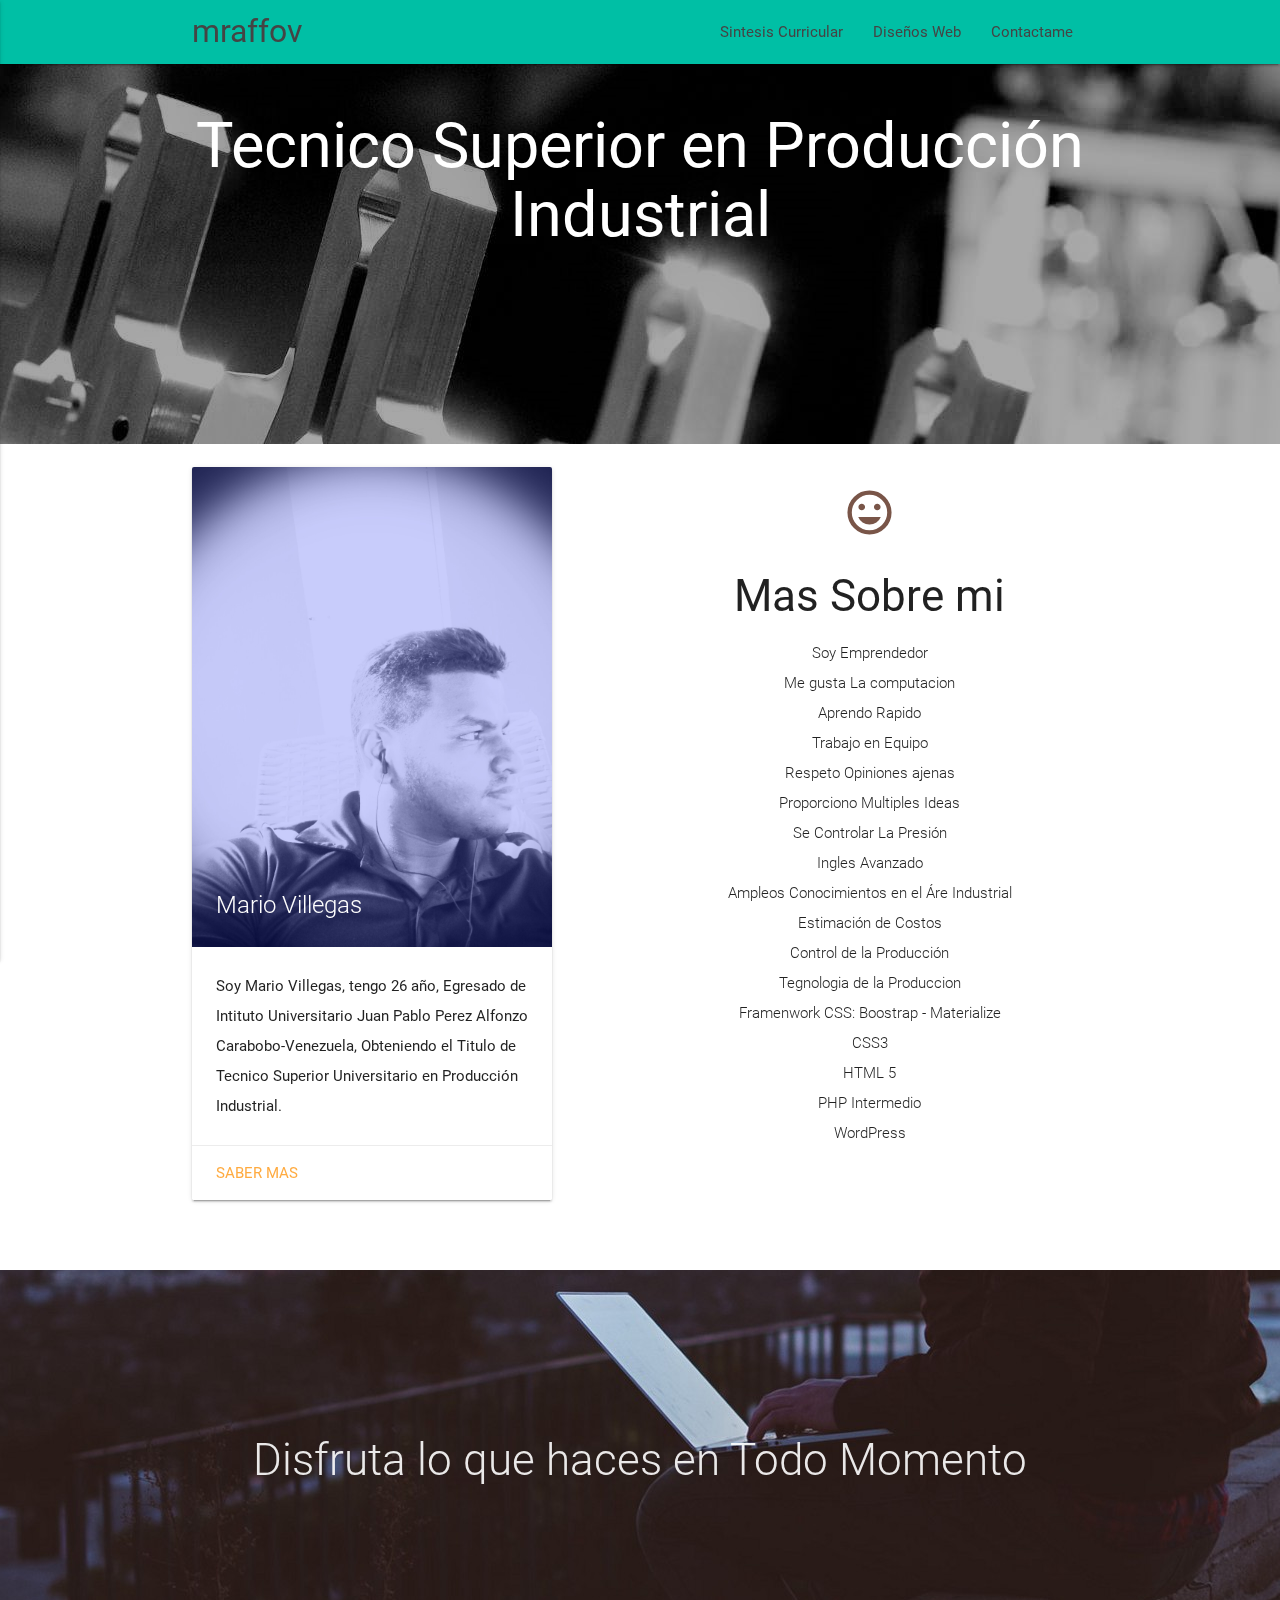
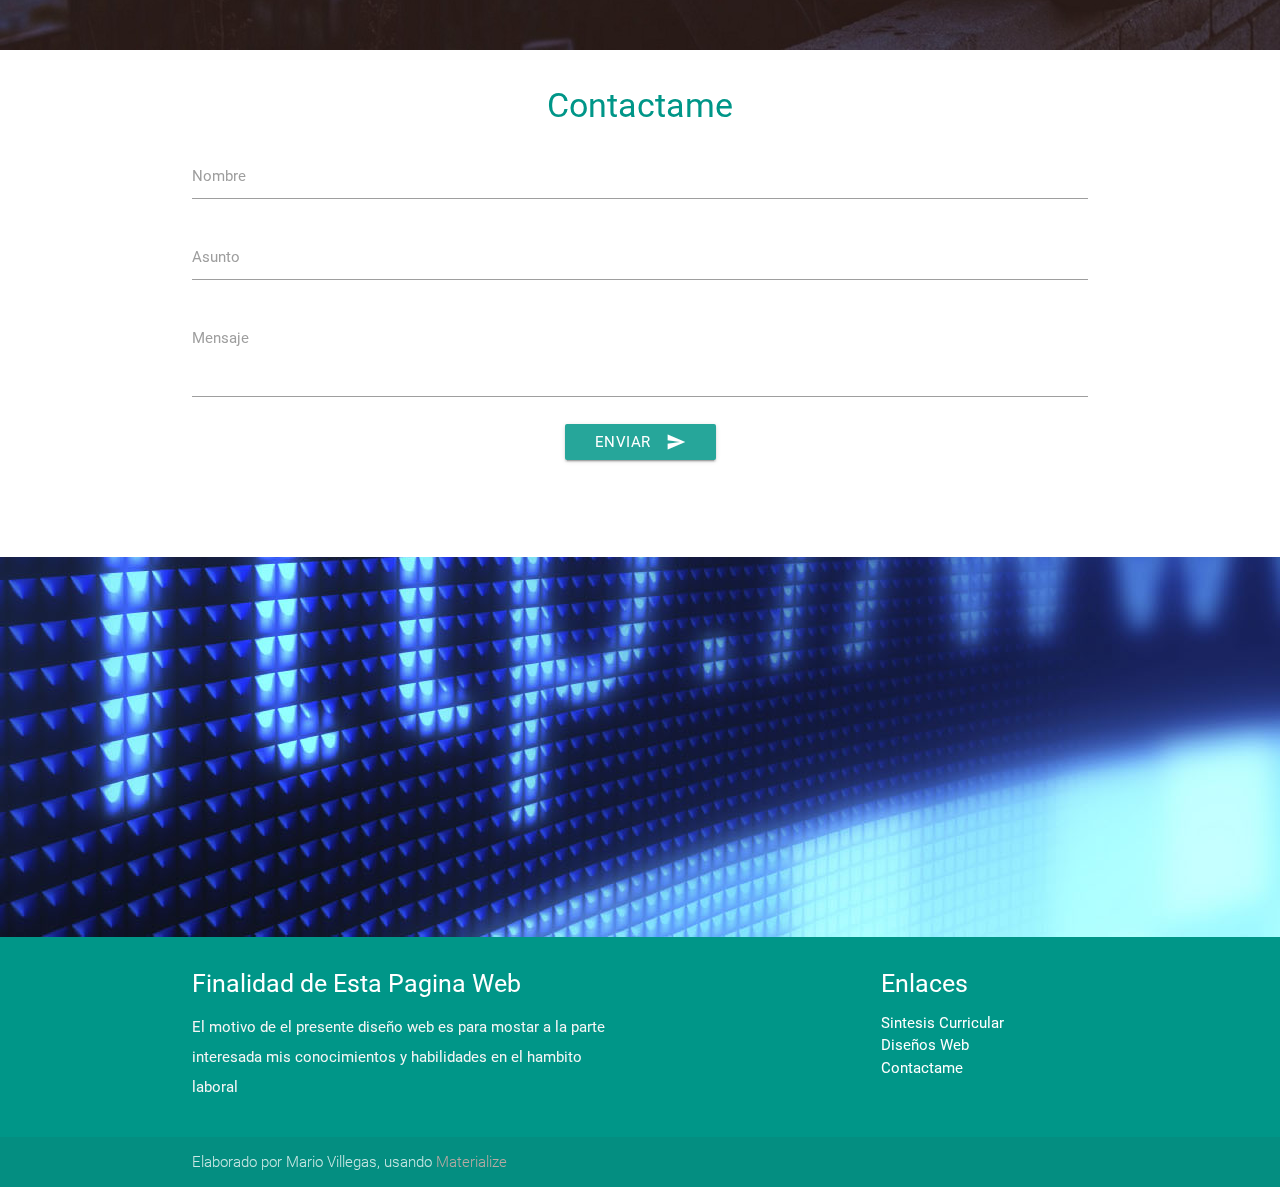
<file: index.html>
<!DOCTYPE html>
<html lang="en">
<head>
  <meta http-equiv="Content-Type" content="text/html; charset=UTF-8"/>
  <meta name="viewport" content="width=device-width, initial-scale=1"/>
  <title>Mario Villegas</title>

  <!-- CSS  -->
  <link href="https://fonts.googleapis.com/icon?family=Material+Icons" rel="stylesheet">
  <link href="css/materialize.css" type="text/css" rel="stylesheet" media="screen,projection"/>
  <link href="css/style.css" type="text/css" rel="stylesheet" media="screen,projection"/>
</head>
<body>
  <nav class="teal accent-4" role="navigation">
    <div class="nav-wrapper container">
      <a id="logo-container" href="index.html" class="brand-logo">mraffov</a>
      <ul class="right hide-on-med-and-down">
        <li><a href="curriculun.html"> Sintesis Curricular</a></li>
        <li><a href="diseñosweb.html">Diseños Web</a></li>
        <li><a href="contactame.html">Contactame</a></li>
      </ul>

      <ul id="nav-mobile" class="side-nav">
        <li><a href="curriculun.html"> Sintesis Curricular</a></li>
        <li><a href="diseñosweb.html">Diseños Web</a></li>
        <li><a href="contactame.html">Contactame</a></li>
      </ul>
      <a href="#" data-activates="nav-mobile" class="button-collapse"><i class="material-icons">menu</i></a>
    </div>
  </nav>

  <div id="index-banner" class="parallax-container">
    <div class="section no-pad-bot">
      <div class="container">
        <br><br>
        <h1 class="header center white-text text-white">Tecnico Superior en Producción Industrial</h1>
      </div>
    </div>
    <div class="parallax"><img src="image1.jpg" alt="Unsplashed background img 1"></div>
  </div>


  <div class="container">
    <div class="section">

      <!--   Icon Section   -->
      <div class="row">
        <div class="col s12 m6">
          <div class="row">
        <div class="col s12 m10">
          <div class="card">
            <div class="card-image">
              <img src="mario.jpg">
              <span class="card-title">Mario Villegas</span>
            </div>
            <div class="card-content">
              <p>Soy Mario Villegas, tengo 26 año, Egresado de Intituto Universitario Juan Pablo Perez Alfonzo Carabobo-Venezuela, Obteniendo el Titulo de
              Tecnico Superior Universitario en Producción Industrial.</p>
            </div>
            <div class="card-action">
              <a href="#">Saber Mas</a>
            </div>
          </div>
        </div>
      </div>
        </div>

        <div class="col s12 m6">
          <div class="icon-block">
            <h2 class="center brown-text"><i class="material-icons">mood</i></h2>
            <h3 class="center">Mas Sobre mi</h3>

            <p class="light center-align">Soy Emprendedor <br> Me gusta La computacion <br> Aprendo Rapido <br> Trabajo en Equipo <br>
            Respeto Opiniones ajenas <br> Proporciono Multiples Ideas <br> Se Controlar La Presión <br> Ingles Avanzado <br> Ampleos Conocimientos en el Áre Industrial <br> Estimación de Costos <br> Control de la Producción <br> Tegnologia de la Produccion <br> Framenwork CSS: Boostrap - Materialize <br> CSS3 <br> HTML 5 <br> PHP Intermedio <br> WordPress</p>
          </div>
        </div>


      </div>

    </div>
  </div>


  <div class="parallax-container valign-wrapper">
    <div class="section no-pad-bot">
      <div class="container">
        <div class="row center">
          <h3 class="header col s12 light ">Disfruta lo que haces en Todo Momento</h3>
        </div>
      </div>
    </div>
    <div class="parallax"><img src="disfruta.jpeg" alt="Unsplashed background img 2"></div>
  </div>

  <div class="container">
    <div class="section">

  <div class="row">
    <div class="col s12 center">
      <h3><i class="mdi-content-send brown-text"></i></h3>
      <h4 class="teal-text text-teal accent-4">Contactame</h4>

        <div class="row"> <!--   EMAIL   -->
          <form class="col s12" action="enviar.php" method="post">
            <div class="row">
              <div class="input-field col s12">
                <input id="icon_prefix" type="text" class="validate" name="nombre" required>
                <label for="icon_prefix">Nombre</label>
              </div><br>
              <div class="input-field col s12">
                <input id="icon_telephone" type="tel" class="validate" name="telefono" required>
                <label for="icon_telephone">Asunto</label>
              </div><br>
              <div class="input-field col s12">
                <textarea id="textarea1" class="materialize-textarea" name="mensaje" required></textarea>
                <label for="textarea1">Mensaje</label>
              </div><br>
              <button class="btn waves-effect waves-light"  type="submit" name="action" value="ENVIAR" >Enviar
                <i class="material-icons right">send</i>
              </button>
            </div>
          </form>
        </div>
        <br>


      </div>
    </div>

    </div>
  </div>


  <div class="parallax-container valign-wrapper">
    <div class="section no-pad-bot">
      <div class="container">
        <div class="row center">
          <h5 class="header col s12 light"></h5>
        </div>
      </div>
    </div>
    <div class="parallax"><img src="image2.jpg" alt="Unsplashed background img 3"></div>
  </div>

  <footer class="page-footer teal">
        <div class="container">
            <div class="row">
              <div class="col l6 s12">
                  <h5 class="white-text">Finalidad de Esta Pagina Web</h5>
                  <p class="grey-text text-lighten-4">El motivo de el presente diseño web es para mostar a la parte interesada mis conocimientos y habilidades en el hambito laboral</p>
              </div>
              <div class="col l3 s12">

              </div>
              <div class="col l3 s12">
                  <h5 class="white-text">Enlaces</h5>
                  <ul>
                    <li><a class="white-text" href="curriculun.html">Sintesis Curricular</a></li>
                    <li><a class="white-text" href="diseñosweb.html">Diseños Web</a></li>
                    <li><a class="white-text" href="contactame.html">Contactame</a></li>

                  </ul>
              </div>
            </div>
        </div>
          <div class="footer-copyright">
              <div class="container">
              Elaborado por Mario Villegas, usando<a class="brown-text text-lighten-3" href="http://materializecss.com"> Materialize</a>
              </div>
          </div>
      </footer>


  <!--  Scripts-->
  <script src="https://code.jquery.com/jquery-2.1.1.min.js"></script>
  <script src="js/materialize.js"></script>
  <script src="js/init.js"></script>
  <script type="text/javascript">
    alert("Disculpen al publico en general, por ahora al sitio le faltan mejoras en las que estoy trabajando ");
  </script>

  </body>
</html>
</file>
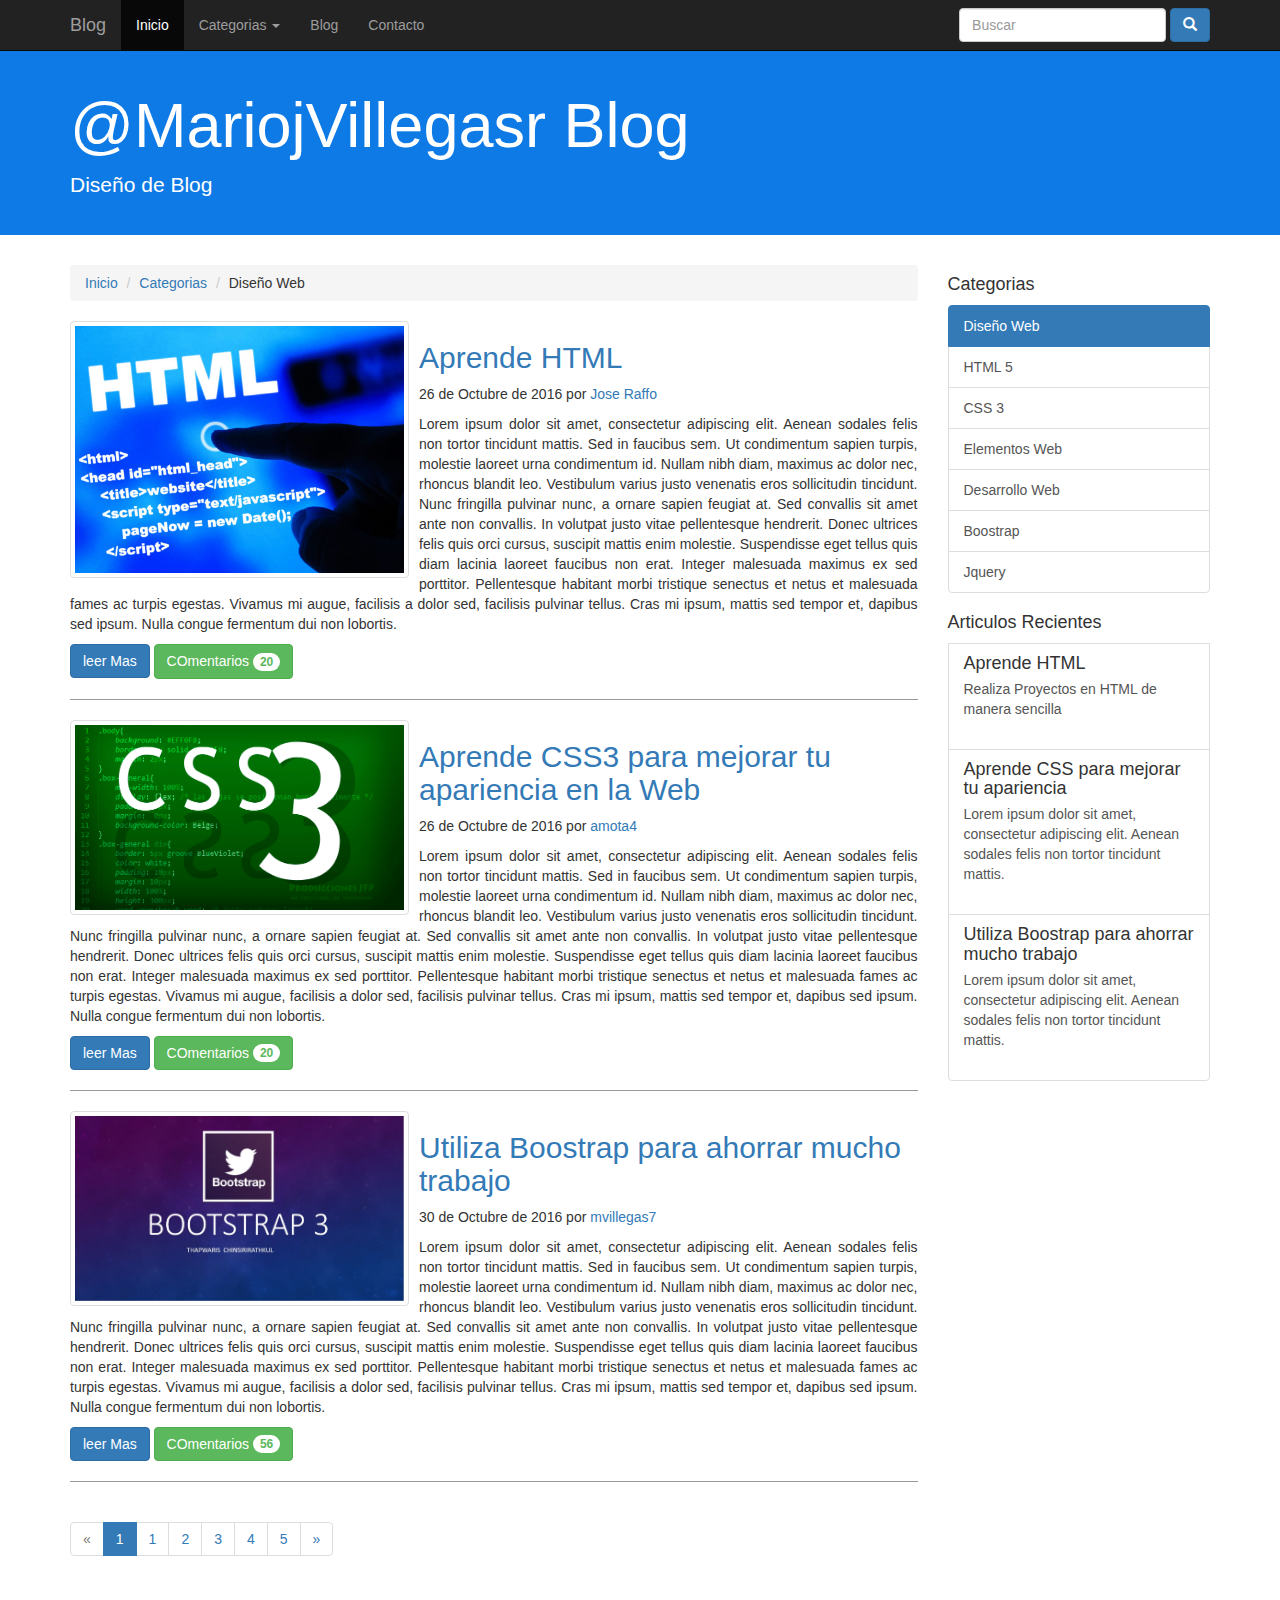
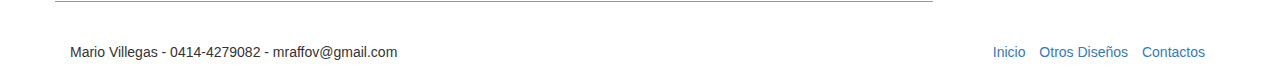
<file: blog/index.html>
<!DOCTYPE html>

<html lang="es">
<head>
	<meta name="viewport" content="width=device-width, initial-scale=1">
	<title>Blog</title>
	<link rel="stylesheet" href="css/bootstrap.min.css">
	<link rel="stylesheet" href="css/estilos.css">
</head>	
   <body> 
       <header>
       		<nav class="navbar navbar-inverse navbar-static-top" role="navigation">
       			<div class="container">
       				<div class="navbar-header">
       					<button type="button" class="navbar-toggle collapsed" data-toggle="collapse" data-target="#navegacion-blog">
       						<span class="sr-only">Desplegar / Ocultar Menu</span>
       						<span class="icon-bar"></span>
       						<span class="icon-bar"></span>
       						<span class="icon-bar"></span>
       					</button>
       					<a href="#"<span class="navbar-brand">Blog</span></a>
       				</div>
       				<!-- Inicia Menu -->
       				<div class="collapse navbar-collapse" id="navegacion-blog">
       					<ul class="nav navbar-nav">
       						<li class="active"><a href="#">Inicio</a></li>
       						<li class="dropdown">
      							<a href="#" class="dropdown-toggle" data-toggle="dropdown" role="button">Categorias <span class="caret"></span>
      							</a> 	
      							<ul class="dropdown-menu" role="menu">
      								<li><a href="#">Categoria # 1</a></li>
      								<li><a href="#">Categoria # 2</a></li>
      								<li><a href="#">Categoria # 3</a></li>
      								<li><a href="#">Categoria # 4</a></li>
      							</ul>     								
       						</li>
       						<li><a href="#">Blog</a></li>
       						<li><a href="#">Contacto</a></li>
       					</ul>
       					<form action="" class="navbar-form navbar-right" role="search">
       						<div class="form-group">
       							<input type="text" class="form-control" placeholder="Buscar">
       						</div>
       						<button type="submit" class="btn btn-primary">
       							<span class="glyphicon glyphicon-search"></span>
       						</button>
       					</form>
       				</div>
       			</div>
       		</nav>
       </header>
       <section class="jumbotron">
       		<div class="container">
       			<h1>@MariojVillegasr Blog</h1>
       			<p>Diseño de Blog</p>
       		</div>
       </section>

       <section class="main container">
       		<div class="row">
       			<section class="post col-md-9">
       				<div class="miga-de-pan">
       					<ol class="breadcrumb">
       						<li><a href="#">Inicio</a></li>
       						<li><a href="#">Categorias</a></li>
       						<li class="avtive">Diseño Web</li>
       					</ol>
       				</div>
       				<article class="post clearfix">	
       					<a href="#" class="thumb pull-left">
       						<img class="img-thumbnail" src="images/html1.jpg" alt="">
       					</a> 
       					<h2>
       						<a href="#" class="text-justify">Aprende HTML</a>
       					</h2>
       					<p><span class="post-fecha">26 de Octubre de 2016</span> por <span class="post-autor"> <a href="#">Jose Raffo</a></span></p> 
       					<p class="post-contenido text-justify">Lorem ipsum dolor sit amet, consectetur adipiscing elit. Aenean sodales felis non tortor tincidunt mattis. Sed in faucibus sem. Ut condimentum sapien turpis, molestie laoreet urna condimentum id. Nullam nibh diam, maximus ac dolor nec, rhoncus blandit leo. Vestibulum varius justo venenatis eros sollicitudin tincidunt. Nunc fringilla pulvinar nunc, a ornare sapien feugiat at. Sed convallis sit amet ante non convallis.
       					In volutpat justo vitae pellentesque hendrerit. Donec ultrices felis quis orci cursus, suscipit mattis enim molestie. Suspendisse eget tellus quis diam lacinia laoreet faucibus non erat. Integer malesuada maximus ex sed porttitor. Pellentesque habitant morbi tristique senectus et netus et malesuada fames ac turpis egestas. Vivamus mi augue, facilisis a dolor sed, facilisis pulvinar tellus. Cras mi ipsum, mattis sed tempor et, dapibus sed ipsum. Nulla congue fermentum dui non lobortis.</p> 

       					<div class="contenedor-botones">
       						<a href="#" class="btn btn-primary">leer Mas</a>
       						<a href="#" class="btn btn-success">COmentarios <span class="badge">20</span></a>
       					</div>    					
       				</article>
       				<article class="post clearfix">	
       					<a href="#" class="thumb pull-left">
       						<img class="img-thumbnail" src="images/ccs31.png" alt="">
       					</a> 
       					<h2>
       						<a href="#">Aprende CSS3 para mejorar tu apariencia en la Web</a>
       					</h2>
       					<p><span class="post-fecha">26 de Octubre de 2016</span> por <span class="post-autor"> <a href="#">amota4</a></span></p> 
       					<p class="post-contenido text-justify">Lorem ipsum dolor sit amet, consectetur adipiscing elit. Aenean sodales felis non tortor tincidunt mattis. Sed in faucibus sem. Ut condimentum sapien turpis, molestie laoreet urna condimentum id. Nullam nibh diam, maximus ac dolor nec, rhoncus blandit leo. Vestibulum varius justo venenatis eros sollicitudin tincidunt. Nunc fringilla pulvinar nunc, a ornare sapien feugiat at. Sed convallis sit amet ante non convallis.
       					In volutpat justo vitae pellentesque hendrerit. Donec ultrices felis quis orci cursus, suscipit mattis enim molestie. Suspendisse eget tellus quis diam lacinia laoreet faucibus non erat. Integer malesuada maximus ex sed porttitor. Pellentesque habitant morbi tristique senectus et netus et malesuada fames ac turpis egestas. Vivamus mi augue, facilisis a dolor sed, facilisis pulvinar tellus. Cras mi ipsum, mattis sed tempor et, dapibus sed ipsum. Nulla congue fermentum dui non lobortis.</p> 

       					<div class="contenedor-botones">
       						<a href="#" class="btn btn-primary">leer Mas</a>
       						<a href="#" class="btn btn-success">COmentarios <span class="badge">20</span></a>
       					</div>    					
       				</article>
       				<article class="post clearfix">	
       					<a href="#" class="thumb pull-left">
       						<img class="img-thumbnail" src="images/boostrap1.jpg" alt="">
       					</a> 
       					<h2>
       						<a href="#">Utiliza Boostrap para ahorrar mucho trabajo</a>
       					</h2>
       					<p><span class="post-fecha">30 de Octubre de 2016</span> por <span class="post-autor"> <a href="#">mvillegas7</a></span></p> 
       					<p class="post-contenido text-justify">Lorem ipsum dolor sit amet, consectetur adipiscing elit. Aenean sodales felis non tortor tincidunt mattis. Sed in faucibus sem. Ut condimentum sapien turpis, molestie laoreet urna condimentum id. Nullam nibh diam, maximus ac dolor nec, rhoncus blandit leo. Vestibulum varius justo venenatis eros sollicitudin tincidunt. Nunc fringilla pulvinar nunc, a ornare sapien feugiat at. Sed convallis sit amet ante non convallis.
       					In volutpat justo vitae pellentesque hendrerit. Donec ultrices felis quis orci cursus, suscipit mattis enim molestie. Suspendisse eget tellus quis diam lacinia laoreet faucibus non erat. Integer malesuada maximus ex sed porttitor. Pellentesque habitant morbi tristique senectus et netus et malesuada fames ac turpis egestas. Vivamus mi augue, facilisis a dolor sed, facilisis pulvinar tellus. Cras mi ipsum, mattis sed tempor et, dapibus sed ipsum. Nulla congue fermentum dui non lobortis.</p> 

       					<div class="contenedor-botones">
       						<a href="#" class="btn btn-primary">leer Mas</a>
       						<a href="#" class="btn btn-success">COmentarios <span class="badge">56</span></a>
       					</div>    					
       				</article>
       				<nav>
       					<div class="center-block">
       						<ul class="pagination">
       							<li class="disabled"><a href="#">&laquo;<span class="sr-only">Anterior</span></a></li>
       							<li class="active"><a href="#">1</a></li>
       							<li><a href="#">1</a></li>
       							<li><a href="#">2</a></li>
       							<li><a href="#">3</a></li>
       							<li><a href="#">4</a></li>
       							<li><a href="#">5</a></li> 
       							<li><a href="#">&raquo;<span class="sr-only">Siguiente</span></a></li>      								
       						</ul>		
       					</div>
       				</nav>
       			</section>
       			<aside class="col-md-3 hidden-xs hidden-sm">
       		<h4>Categorias</h4>
       		<div class="list-group">
       			<a href="#" class="list-group-item active">Diseño Web</a>
       			<a href="#" class="list-group-item">HTML 5</a>
       			<a href="#" class="list-group-item">CSS 3</a>
       			<a href="#" class="list-group-item">Elementos Web</a>
       			<a href="#" class="list-group-item">Desarrollo Web</a>
       			<a href="#" class="list-group-item">Boostrap</a>
       			<a href="#" class="list-group-item">Jquery</a>
       		</div>
       		<h4>Articulos Recientes</h4>
       		<a href="#" class="list-group-item">
       			<h4 class="list-group-item-heading">Aprende HTML</h4>
       			<p class="list-group">Realiza Proyectos en HTML de manera sencilla</p>
       		</a>
       		<a href="#" class="list-group-item">
       			<h4 class="list-group-item-heading">Aprende CSS para mejorar tu apariencia</h4>
       			<p class="list-group">Lorem ipsum dolor sit amet, consectetur adipiscing elit. Aenean sodales felis non tortor tincidunt mattis.</p>
       		</a>
       		<a href="#" class="list-group-item">
       			<h4 class="list-group-item-heading">Utiliza Boostrap para ahorrar mucho trabajo</h4>
       			<p class="list-group">Lorem ipsum dolor sit amet, consectetur adipiscing elit. Aenean sodales felis non tortor tincidunt mattis.</p>
       		</a>
       </aside>
       		</div>
       </section>
       <footer>
       		<div class="container">
       			<div class="row">
       				<div class="col-xs-6">
       					<p>Mario Villegas - 0414-4279082 - mraffov@gmail.com</p>
       				</div>
       				<div class="col-xs-6">
       					<ul class="list-inline text-right">
       						<li><a href="#">Inicio</a></li>
       						<li><a href="#">Otros Diseños</a></li>
       						<li><a href="#">Contactos</a></li>
       					</ul>
       				</div>
       			</div>
       		</div>
       	</footer>
       <script src="js/jquery-3.2.1.min.js"></script>
       <script src="js/bootstrap.min.js"></script>
   </body>
</html>
</file>
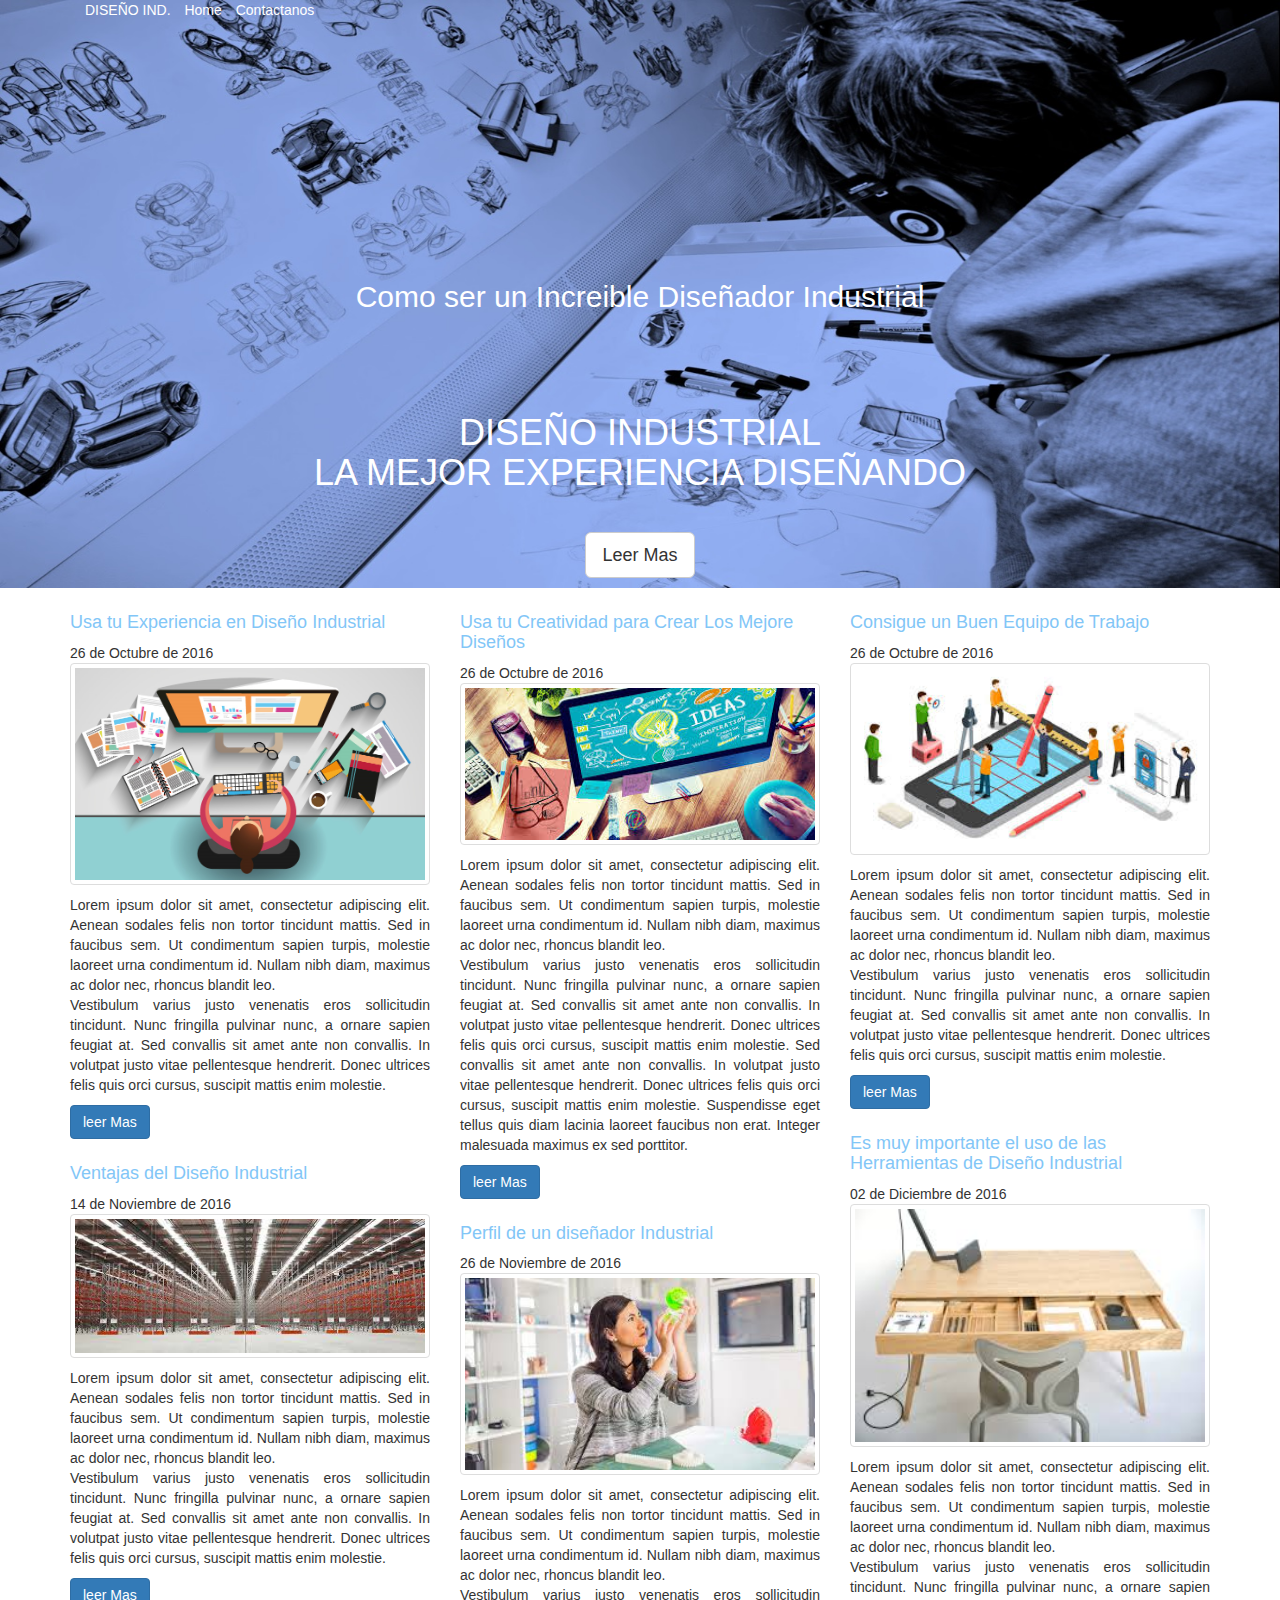
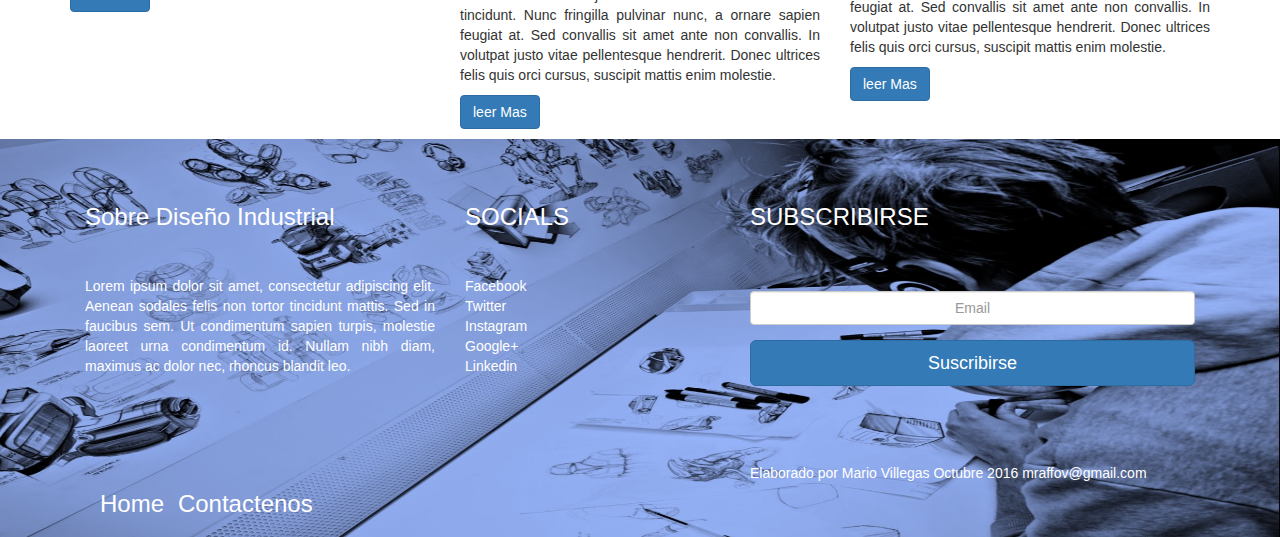
<file: industrial/index.html>
<!DOCTYPE html>
<html lang="es">
<head>
	<meta charset="utf-8">
	<meta name="viewport" content="width=device-width, user-scalable=no, initial-scale=1.0, maximum-scale=1.0, minimum-scale=1.0">
	<title>Diseño Industrial</title>
	<link rel="stylesheet" href="css/bootstrap.min.css">
	<link rel="stylesheet" href="css/estilos.css">
</head>
<body>
	<header class="contenedor">
		<div class="container">
			
			<div class="container">
				<ul class="list-inline ">
       				<li class= "text-left"><a href="#">DISEÑO IND.</a></li>
       				<li class="text-right"><a href="#">Home</a></li>
       				<li class="text-right"><a href="contactanos.html">Contactanos</a></li>
       			</ul>	
       		</div>
       			<h2 class="text-center">Como ser un Increible Diseñador Industrial</h2>	
       			<h1 class="text-center"> DISEÑO INDUSTRIAL<br> LA MEJOR EXPERIENCIA DISEÑANDO</h1>
				<p class="text-center">
					 <button type="button" class="btn btn-default btn-lg">Leer Mas</button>
				</p>
		</div>
	</header>
	<div class="container">
		<div class="row">
			<section class="col-md-4">
				<article>
					<h4>Usa tu Experiencia en Diseño Industrial</h4>
					<p><span class="post-fecha">26 de Octubre de 2016</span>
					<img class="img-thumbnail" src="images/image2.png" alt="">
					<p class="text-justify">Lorem ipsum dolor sit amet, consectetur adipiscing elit. Aenean sodales felis non tortor tincidunt mattis. Sed in faucibus sem. Ut condimentum sapien turpis, molestie laoreet urna condimentum id. Nullam nibh diam, maximus ac dolor nec, rhoncus blandit leo. <br> Vestibulum varius justo venenatis eros sollicitudin tincidunt. Nunc fringilla pulvinar nunc, a ornare sapien feugiat at. Sed convallis sit amet ante non convallis. In volutpat justo vitae pellentesque hendrerit. Donec ultrices felis quis orci cursus, suscipit mattis enim molestie.</p>
					<div class="contenedor-botones">
       						<a href="#" class="btn btn-primary">leer Mas</a>
					</div>
				</article>
				<article>
					<h4>Ventajas del Diseño Industrial</h4>
					<p><span class="post-fecha">14 de Noviembre de 2016</span>
					<img class="img-thumbnail" src="images/images5.jpg" alt="">
					<p class="text-justify">Lorem ipsum dolor sit amet, consectetur adipiscing elit. Aenean sodales felis non tortor tincidunt mattis. Sed in faucibus sem. Ut condimentum sapien turpis, molestie laoreet urna condimentum id. Nullam nibh diam, maximus ac dolor nec, rhoncus blandit leo. <br> Vestibulum varius justo venenatis eros sollicitudin tincidunt. Nunc fringilla pulvinar nunc, a ornare sapien feugiat at. Sed convallis sit amet ante non convallis. In volutpat justo vitae pellentesque hendrerit. Donec ultrices felis quis orci cursus, suscipit mattis enim molestie.</p>
					<div class="contenedor-botones">
       						<a href="#" class="btn btn-primary">leer Mas</a>
					</div>
				</article>
			</section>
			<section class="col-md-4">
				<article>
					<h4>Usa tu Creatividad para Crear Los Mejore Diseños</h4>
					<p><span class="post-fecha">26 de Octubre de 2016</span>
					<img class="img-thumbnail" src="images/image3.jpg" alt="">
					<p class="text-justify">Lorem ipsum dolor sit amet, consectetur adipiscing elit. Aenean sodales felis non tortor tincidunt mattis. Sed in faucibus sem. Ut condimentum sapien turpis, molestie laoreet urna condimentum id. Nullam nibh diam, maximus ac dolor nec, rhoncus blandit leo. <br> Vestibulum varius justo venenatis eros sollicitudin tincidunt. Nunc fringilla pulvinar nunc, a ornare sapien feugiat at. Sed convallis sit amet ante non convallis. In volutpat justo vitae pellentesque hendrerit. Donec ultrices felis quis orci cursus, suscipit mattis enim molestie. Sed convallis sit amet ante non convallis. In volutpat justo vitae pellentesque hendrerit. Donec ultrices felis quis orci cursus, suscipit mattis enim molestie. Suspendisse eget tellus quis diam lacinia laoreet faucibus non erat. Integer malesuada maximus ex sed porttitor.</p>
					<div class="contenedor-botones">
       						<a href="#" class="btn btn-primary">leer Mas</a>
					</div>
				</article>
				<article>
					<h4>Perfil de un diseñador Industrial</h4>
					<p><span class="post-fecha">26 de Noviembre de 2016</span>
					<img class="img-thumbnail" src="images/image6.jpg" alt="">
					<p class="text-justify">Lorem ipsum dolor sit amet, consectetur adipiscing elit. Aenean sodales felis non tortor tincidunt mattis. Sed in faucibus sem. Ut condimentum sapien turpis, molestie laoreet urna condimentum id. Nullam nibh diam, maximus ac dolor nec, rhoncus blandit leo. <br> Vestibulum varius justo venenatis eros sollicitudin tincidunt. Nunc fringilla pulvinar nunc, a ornare sapien feugiat at. Sed convallis sit amet ante non convallis. In volutpat justo vitae pellentesque hendrerit. Donec ultrices felis quis orci cursus, suscipit mattis enim molestie.</p>
					<div class="contenedor-botones">
       						<a href="#" class="btn btn-primary">leer Mas</a>
					</div>
				</article>
			</section>
			<section class="col-md-4">
				<article>
					<h4>Consigue un Buen Equipo de Trabajo</h4>
					<p><span class="post-fecha">26 de Octubre de 2016</span>
					<img class="img-thumbnail" src="images/image4.jpg" alt="">
					<p class="text-justify">Lorem ipsum dolor sit amet, consectetur adipiscing elit. Aenean sodales felis non tortor tincidunt mattis. Sed in faucibus sem. Ut condimentum sapien turpis, molestie laoreet urna condimentum id. Nullam nibh diam, maximus ac dolor nec, rhoncus blandit leo. <br> Vestibulum varius justo venenatis eros sollicitudin tincidunt. Nunc fringilla pulvinar nunc, a ornare sapien feugiat at. Sed convallis sit amet ante non convallis. In volutpat justo vitae pellentesque hendrerit. Donec ultrices felis quis orci cursus, suscipit mattis enim molestie.</p>
					<div class="contenedor-botones">
       						<a href="#" class="btn btn-primary">leer Mas</a>
					</div>
				</article>
				<article>
					<h4>Es muy importante el uso de las Herramientas de Diseño Industrial</h4>
					<p><span class="post-fecha">02 de Diciembre de 2016</span>
					<img class="img-thumbnail" src="images/image7.jpg" alt="">
					<p class="text-justify">Lorem ipsum dolor sit amet, consectetur adipiscing elit. Aenean sodales felis non tortor tincidunt mattis. Sed in faucibus sem. Ut condimentum sapien turpis, molestie laoreet urna condimentum id. Nullam nibh diam, maximus ac dolor nec, rhoncus blandit leo. <br> Vestibulum varius justo venenatis eros sollicitudin tincidunt. Nunc fringilla pulvinar nunc, a ornare sapien feugiat at. Sed convallis sit amet ante non convallis. In volutpat justo vitae pellentesque hendrerit. Donec ultrices felis quis orci cursus, suscipit mattis enim molestie.</p>
					<div class="contenedor-botones">
       						<a href="#" class="btn btn-primary">leer Mas</a>
					</div>
				</article>
			</section>
		</div>
	</div>
	<footer>
		<div class="container container-footer">
			<section class="col-md-4">
				<h3>Sobre Diseño Industrial</h3>
				<p class="text-justify">Lorem ipsum dolor sit amet, consectetur adipiscing elit. Aenean sodales felis non tortor tincidunt mattis. Sed in faucibus sem. Ut condimentum sapien turpis, molestie laoreet urna condimentum id. Nullam nibh diam, maximus ac dolor nec, rhoncus blandit leo.
				</p>
				<br>
				<br>
				<div class="container">
					<ul class="list-inline">
						<li><a href="#"><h3>Home</h3></a></li>
						<li><a href="#"><h3>Contactenos</h3></a></li>
					</ul>
				</div>
			</section>
			<section class="col-md-3">
				<h3>SOCIALS</h3>
				<ul class="list-unstyled">
					<li><a href="#">Facebook</a></li>
					<li><a href="#">Twitter</a></li>
					<li><a href="#">Instagram</a></li>
					<li><a href="#">Google+</a></li>
					<li><a href="#">Linkedin</a></li>
				</ul>
			</section>
			<section class="col-md-5">
				<h3>SUBSCRIBIRSE</h3>

			<form>
				<div class="form-group form-email">
					<input type="email" class="form-control text-center" id="inputEmail3" placeholder="Email">
				</div>
				<div class="form-group form-subs">
					<button type="button" class="btn btn-primary btn-lg btn-block">Suscribirse</button>
				</div>
			</form>
			<h5>Elaborado por Mario Villegas Octubre 2016 <a href="#">mraffov@gmail.com</a></h5>	
			</section>
		</div>
	</footer>
	<script src="js/jquery-3.2.1.min.js"></script>
	<script src="js/bootstrap.min.js"></script>
</body>
</html>
</file>
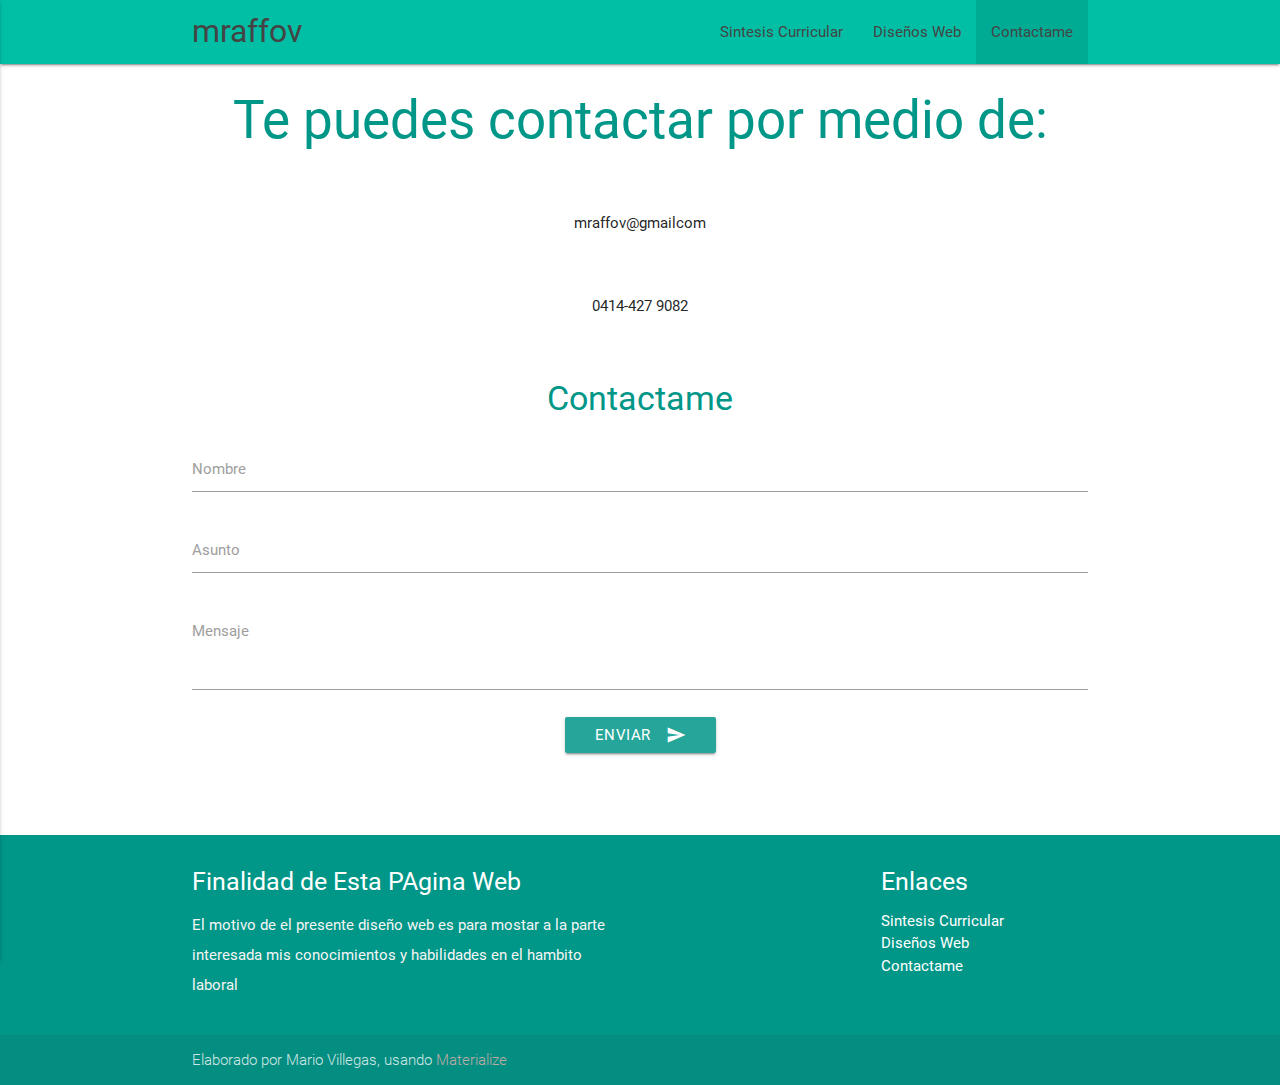
<file: contactame.html>
<!DOCTYPE html>
<html lang="en">
<head>
  <meta http-equiv="Content-Type" content="text/html; charset=UTF-8"/>
  <meta name="viewport" content="width=device-width, initial-scale=1"/>
  <title>Mario Villegas</title>

  <!-- CSS  -->
  <link href="https://fonts.googleapis.com/icon?family=Material+Icons" rel="stylesheet">
  <link href="css/materialize.css" type="text/css" rel="stylesheet" media="screen,projection"/>
  <link href="css/style.css" type="text/css" rel="stylesheet" media="screen,projection"/>
</head>
	<body>
		<nav class="teal accent-4" role="navigation">
    		<div class="nav-wrapper container ">
      			<a id="logo-container" href="index.html" class="brand-logo">mraffov</a>
      				<ul class="right hide-on-med-and-down">
        				<li><a href="curriculun.html"> Sintesis Curricular</a></li>
        				<li><a href="diseñosweb.html">Diseños Web</a></li>
        				<li class="active"><a href="contactame.html">Contactame</a></li>
      				</ul>
      				<ul id="nav-mobile" class="side-nav">
        				<li><a href="curriculun.html"> Sintesis Curricular</a></li>
        				<li><a href="diseñosweb.html">Diseños Web</a></li>
        				<li><a href="#">Contactame</a></li>
      				</ul>
      			<a href="#" data-activates="nav-mobile" class="button-collapse"><i class="material-icons">menu</i></a>
    		</div>
  		</nav>





		<div class="container">

			<div class="center">
				<h2 class="teal-text text-teal accent-4"> Te puedes contactar por medio de: </h2> <br>
				<p>mraffov@gmailcom</p> <br>
				<p>0414-427 9082</p> <br>
			</div>
		<div class="row">
    		<div class="col s12 center">
      			<h3><i class="mdi-content-send brown-text"></i></h3>
      			<h4 class="teal-text text-teal accent-4">Contactame</h4>

        		<div class="row"> <!--   EMAIL   -->
          			<form class="col s12" action="enviar.php" method="post">
            			<div class="row">        
              			<div class="input-field col s12">    
                			<input id="icon_prefix" type="text" class="validate" name="nombre" required>
                			<label for="icon_prefix">Nombre</label>
              			</div><br>
              			<div class="input-field col s12">                
                			<input id="icon_telephone" type="tel" class="validate" name="telefono" required>
                			<label for="icon_telephone">Asunto</label>
              			</div><br>
              			<div class="input-field col s12">
                			<textarea id="textarea1" class="materialize-textarea" name="mensaje" required></textarea>
                			<label for="textarea1">Mensaje</label>
              			</div><br>
              			<button class="btn waves-effect waves-light" type="submit" name="action" value="ENVIAR">Enviar
                			<i class="material-icons right">send</i>
              			</button>
            			</div>
          			</form>
        		</div>
        		<br>
        	</div>
        </div>
		</div>
        <footer class="page-footer teal">
    		<div class="container">
      		<div class="row">
        		<div class="col l6 s12">
          			<h5 class="white-text">Finalidad de Esta PAgina Web</h5>
          			<p class="grey-text text-lighten-4">El motivo de el presente diseño web es para mostar a la parte interesada mis conocimientos y habilidades en el hambito laboral</p>
        		</div>
        		<div class="col l3 s12">
          				            				
        		</div>
        		<div class="col l3 s12">
          			<h5 class="white-text">Enlaces</h5>
          			<ul>
            			<li><a class="white-text" href="curriculun.html">Sintesis Curricular</a></li>
            			<li><a class="white-text" href="diseñosweb.html">Diseños Web</a></li>
            			<li><a class="white-text" href="contactame.html">Contactame</a></li>            				
          			</ul>
        		</div>
      		</div>
    		</div>
    		<div class="footer-copyright">
      			<div class="container">
      				Elaborado por Mario Villegas, usando<a class="brown-text text-lighten-3" href="http://materializecss.com"> Materialize</a>
      			</div>
    		</div>
  		</footer>


  		<!--  Scripts-->
  		<script src="https://code.jquery.com/jquery-2.1.1.min.js"></script>
  		<script src="js/materialize.js"></script>
  		<script src="js/init.js"></script>
  </body>
</html>
</file>
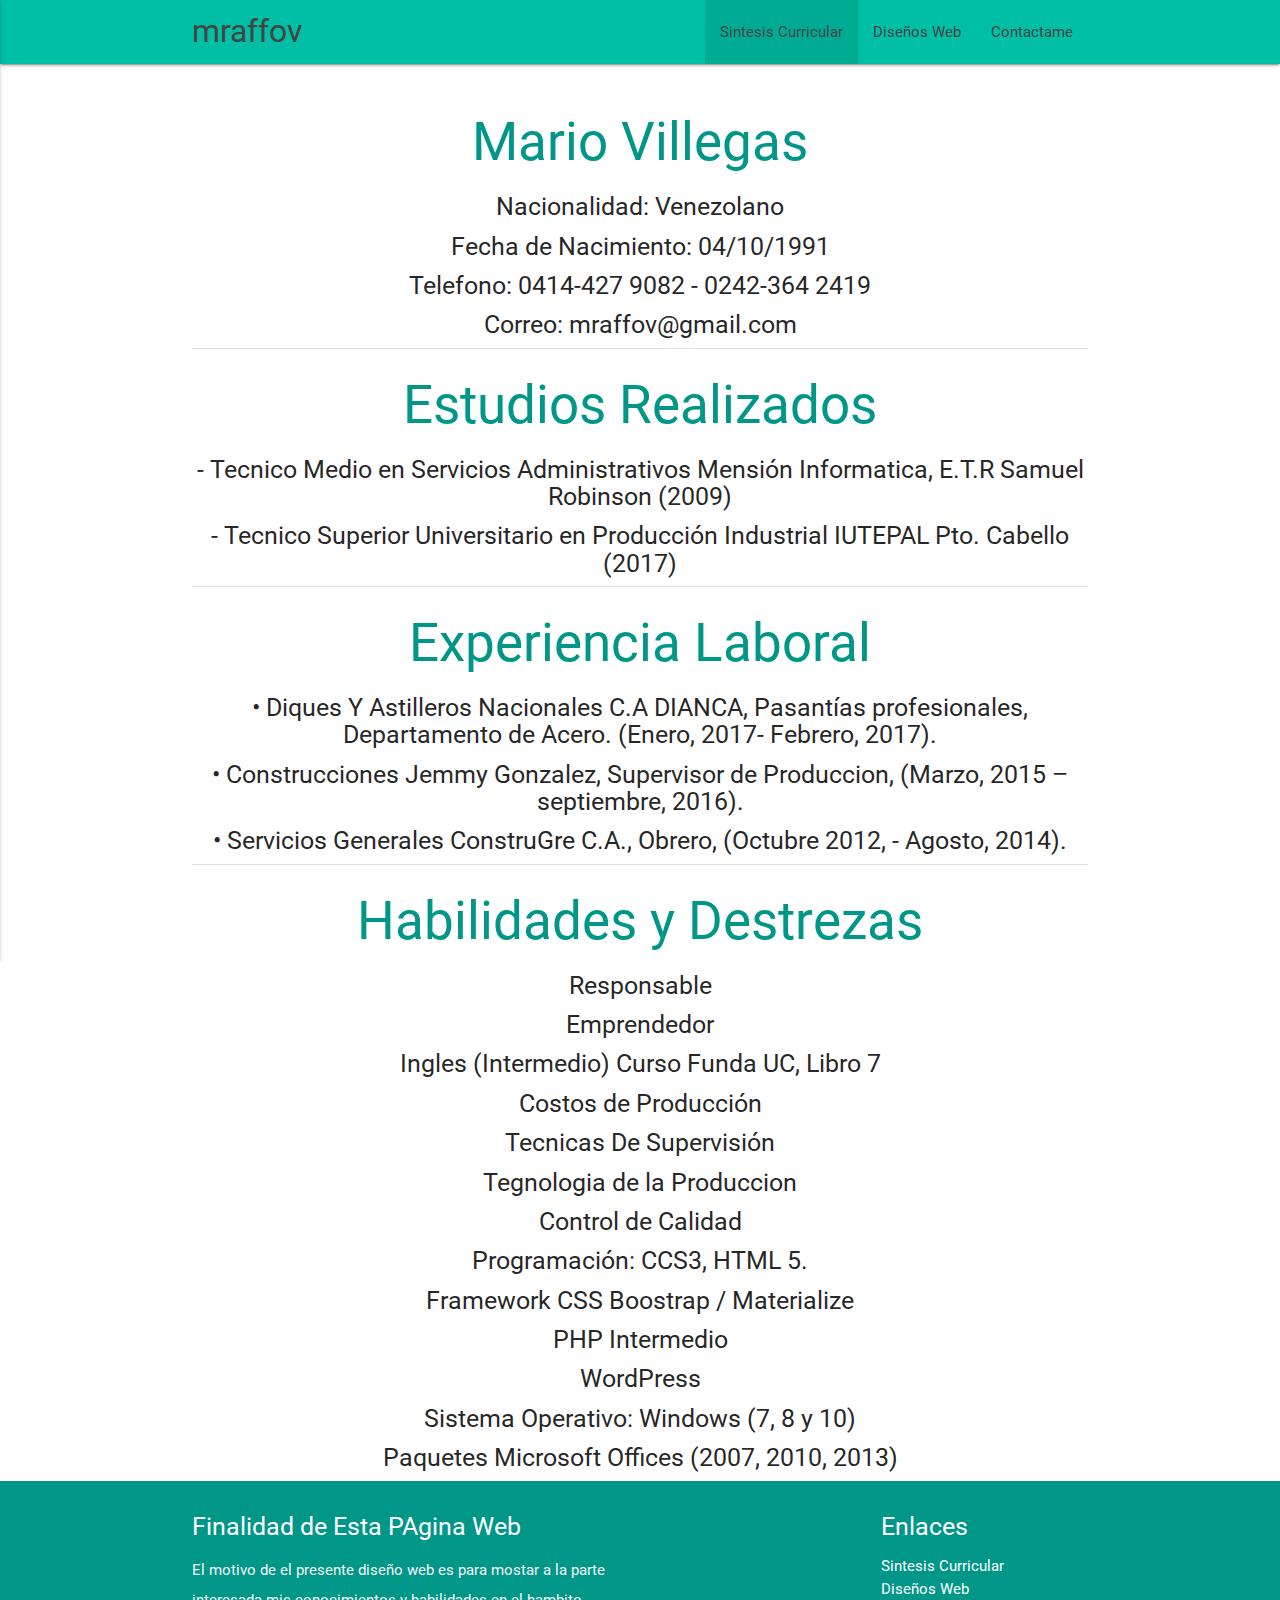
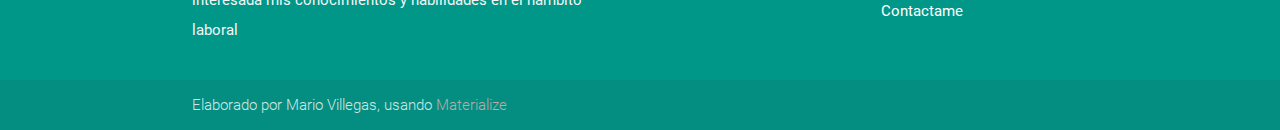
<file: curriculun.html>
<!DOCTYPE html>
<html lang="en">
<head>
  <meta http-equiv="Content-Type" content="text/html; charset=UTF-8"/>
  <meta name="viewport" content="width=device-width, initial-scale=1"/>
  <title>Mario Villegas</title>

  <!-- CSS  -->
  <link href="https://fonts.googleapis.com/icon?family=Material+Icons" rel="stylesheet">
  <link href="css/materialize.css" type="text/css" rel="stylesheet" media="screen,projection"/>
  <link href="css/style.css" type="text/css" rel="stylesheet" media="screen,projection"/>
</head>
	<body>
		<nav class="teal accent-4" role="navigation">
    		<div class="nav-wrapper container ">
      			<a id="logo-container" href="index.html" class="brand-logo">mraffov</a>
      				<ul class="right hide-on-med-and-down">
        				<li class="active"><a href="curriculun.html"> Sintesis Curricular</a></li>
        				<li><a href="diseñosweb.html">Diseños Web</a></li>
        				<li><a href="contactame.html">Contactame</a></li>
      				</ul>
      				<ul id="nav-mobile" class="side-nav">
        				<li><a href="curriculun.html"> Sintesis Curricular</a></li>
        				<li><a href="diseñosweb.html">Diseños Web</a></li>
        				<li><a href="contactame.html">Contactame</a></li>
      				</ul>
      			<a href="#" data-activates="nav-mobile" class="button-collapse"><i class="material-icons">menu</i></a>
    		</div>
  		</nav>

  		<div class="container"><br>
  			<div class="center">
  				<h2 class="teal-text text-teal accent-4">Mario Villegas</h2>
  				<h5>Nacionalidad: Venezolano</h5>
  				<h5>Fecha de Nacimiento: 04/10/1991</h5>
  				<h5>Telefono: 0414-427 9082 - 0242-364 2419</h5>
  				<h5>Correo: mraffov@gmail.com</h5>
  			<div class="divider"></div>
  				<h2 class="teal-text text-teal accent-4">Estudios Realizados</h2>
  				<h5>- Tecnico Medio en Servicios Administrativos Mensión Informatica, E.T.R Samuel Robinson (2009)</h5>
  				<h5>- Tecnico Superior Universitario en Producción Industrial IUTEPAL Pto. Cabello (2017)</h5>
  			<div class="divider"></div>
  				<h2 class="teal-text text-teal accent-4">Experiencia Laboral</h2>
  				<h5>• Diques Y Astilleros Nacionales C.A DIANCA, Pasantías profesionales, Departamento de Acero. (Enero, 2017- Febrero, 2017).</h5>
  				<h5>• Construcciones Jemmy Gonzalez, Supervisor de Produccion, (Marzo, 2015 – septiembre, 2016).</h5>
  				<h5>• Servicios Generales ConstruGre C.A., Obrero, (Octubre 2012, - Agosto, 2014).</h5>
  			<div class="divider"></div>
  				<h2 class="teal-text text-teal accent-4">Habilidades y Destrezas</h2>
  				<h5></h5>
  					<h5>Responsable</h5>
  					<h5>Emprendedor</h5>
  					<h5>Ingles (Intermedio) Curso Funda UC, Libro 7</h5>
  					<h5>Costos de Producción</h5>
  					<h5>Tecnicas De Supervisión</h5>
  					<h5>Tegnologia de la Produccion</h5>
  					<h5>Control de Calidad</h5>
  					<h5>Programación: CCS3, HTML 5.</h5>
  					<h5>Framework CSS Boostrap / Materialize </h5>
  					<h5>PHP Intermedio</h5>
  					<h5>WordPress</h5>
  					<h5>Sistema Operativo: Windows (7, 8 y 10)</h5>
  					<h5>Paquetes Microsoft Offices (2007, 2010, 2013)</h5>	
  			</div>
  		</div>




 		<footer class="page-footer teal">
    		<div class="container">
      			<div class="row">
        			<div class="col l6 s12">
          				<h5 class="white-text">Finalidad de Esta PAgina Web</h5>
          				<p class="grey-text text-lighten-4">El motivo de el presente diseño web es para mostar a la parte interesada mis conocimientos y habilidades en el hambito laboral</p>
        			</div>
        			<div class="col l3 s12">
          				            				
        			</div>
        			<div class="col l3 s12">
          				<h5 class="white-text">Enlaces</h5>
          				<ul>
            				<li><a class="white-text" href="curriculun.html">Sintesis Curricular</a></li>
            				<li><a class="white-text" href="diseñosweb.html">Diseños Web</a></li>
            				<li><a class="white-text" href="contactame.html">Contactame</a></li>
            				
          				</ul>
        			</div>
      			</div>
    		</div>
    			<div class="footer-copyright">
      				<div class="container">
      				Elaborado por Mario Villegas, usando<a class="brown-text text-lighten-3" href="http://materializecss.com"> Materialize</a>
      				</div>
    			</div>
  		</footer>


  		<!--  Scripts-->
  		<script src="https://code.jquery.com/jquery-2.1.1.min.js"></script>
  		<script src="js/materialize.js"></script>
  		<script src="js/init.js"></script>

  </body>
</html>
</file>
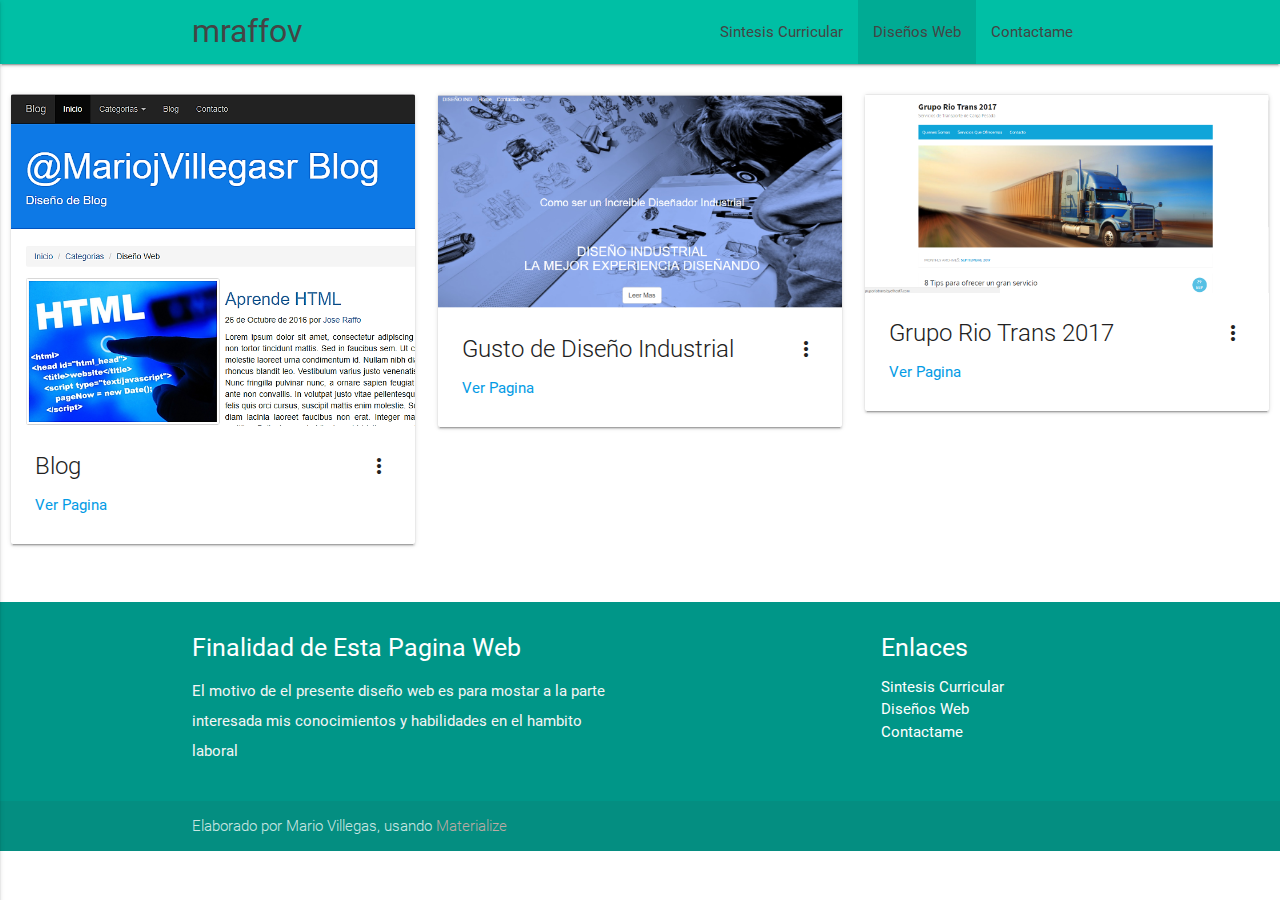
<file: diseñosweb.html>
<!DOCTYPE html>
<html lang="en">
<head>
  <meta http-equiv="Content-Type" content="text/html; charset=UTF-8"/>
  <meta name="viewport" content="width=device-width, initial-scale=1"/>
  <title>Mario Villegas</title>

  <!-- CSS  -->
  <link href="https://fonts.googleapis.com/icon?family=Material+Icons" rel="stylesheet">
  <link href="css/materialize.css" type="text/css" rel="stylesheet" media="screen,projection"/>
  <link href="css/style.css" type="text/css" rel="stylesheet" media="screen,projection"/>
</head>
	<body>
		<nav class="teal accent-4" role="navigation">
    		<div class="nav-wrapper container ">
      			<a id="logo-container" href="index.html" class="brand-logo">mraffov</a>
      				<ul class="right hide-on-med-and-down">
        				<li><a href="curriculun.html"> Sintesis Curricular</a></li>
        				<li class="active"><a href="diseñosweb.html">Diseños Web</a></li>
        				<li><a href="contactame.html">Contactame</a></li>
      				</ul>
      				<ul id="nav-mobile" class="side-nav">
        				<li><a href="curriculun.html"> Sintesis Curricular</a></li>
        				<li><a href="diseñosweb.html">Diseños Web</a></li>
        				<li><a href="contactame.html">Contactame</a></li>
      				</ul>
      			<a href="#" data-activates="nav-mobile" class="button-collapse"><i class="material-icons">menu</i></a>
    		</div>
  	</nav><br>
      <div class="row">

        <div class="col s12 m4">
          <div class="card">
            <div class="card-image waves-effect waves-block waves-light">
              <img class="activator" src="blog.png">
            </div>
            <div class="card-content">
              <span class="card-title activator grey-text text-darken-4">Blog<i class="material-icons right">more_vert</i></span>
              <p><a href="blog/index.html">Ver Pagina</a></p>
            </div>
            <div class="card-reveal">
              <span class="card-title grey-text text-darken-4">Blog<i class="material-icons right">close</i></span>
              <p>Es una pagina web con un diseño de blog personal, no tiene ninguna accion solo muestra el maquetado del sitio.</p>
            </div>
          </div>
        </div>

        <div class="col s12 m4">
          <div class="card">
            <div class="card-image waves-effect waves-block waves-light">
              <img class="activator" src="diseindus.png">
            </div>
            <div class="card-content">
              <span class="card-title activator grey-text text-darken-4">Gusto de Diseño Industrial<i class="material-icons right">more_vert</i></span>
              <p><a href="industrial/index.html">Ver Pagina</a></p>
            </div>
            <div class="card-reveal">
              <span class="card-title grey-text text-darken-4">Gusto de Diseño Industrial<i class="material-icons right">close</i></span>
              <p>Esta es una pagina web con un diseño de blog, orientada a gustos en el diseño industrial, por ahora sin acciones de envio de mensaje ni suscripción</p>
            </div>
          </div>
        </div>  

        <div class="col s12 m4">
          <div class="card">
            <div class="card-image waves-effect waves-block waves-light">
              <img class="activator" src="riotrans.png">
            </div>
            <div class="card-content">
              <span class="card-title activator grey-text text-darken-4">Grupo Rio Trans 2017<i class="material-icons right">more_vert</i></span>
              <p><a href="http://gruporiotrans.byethost7.com">Ver Pagina</a></p>
            </div>
            <div class="card-reveal">
              <span class="card-title grey-text text-darken-4">Grupo Rio Trans 2017<i class="material-icons right">more_vert</i></span><i class="material-icons right">close</i></span>
              <p>Empresa de Servicio de Transporte de Carga Pesada, es un diseño en el cual aun estoy trabajando por ahora no esta finalizado.</p>
            </div>
          </div>
        </div>

      </div><br>


      <footer class="page-footer teal">
        <div class="container">
            <div class="row">
              <div class="col l6 s12">
                  <h5 class="white-text">Finalidad de Esta Pagina Web</h5>
                  <p class="grey-text text-lighten-4">El motivo de el presente diseño web es para mostar a la parte interesada mis conocimientos y habilidades en el hambito laboral</p>
              </div>
              <div class="col l3 s12">
                                      
              </div>
              <div class="col l3 s12">
                  <h5 class="white-text">Enlaces</h5>
                  <ul>
                    <li><a class="white-text" href="curriculun.html">Sintesis Curricular</a></li>
                    <li><a class="white-text" href="diseñosweb.html">Diseños Web</a></li>
                    <li><a class="white-text" href="contactame.html">Contactame</a></li>
                    
                  </ul>
              </div>
            </div>
        </div>
          <div class="footer-copyright">
              <div class="container">
              Elaborado por Mario Villegas, usando<a class="brown-text text-lighten-3" href="http://materializecss.com"> Materialize</a>
              </div>
          </div>
      </footer>


      <!--  Scripts-->
      <script src="https://code.jquery.com/jquery-2.1.1.min.js"></script>
      <script src="js/materialize.js"></script>
      <script src="js/init.js"></script>

  </body>
</html>
</file>
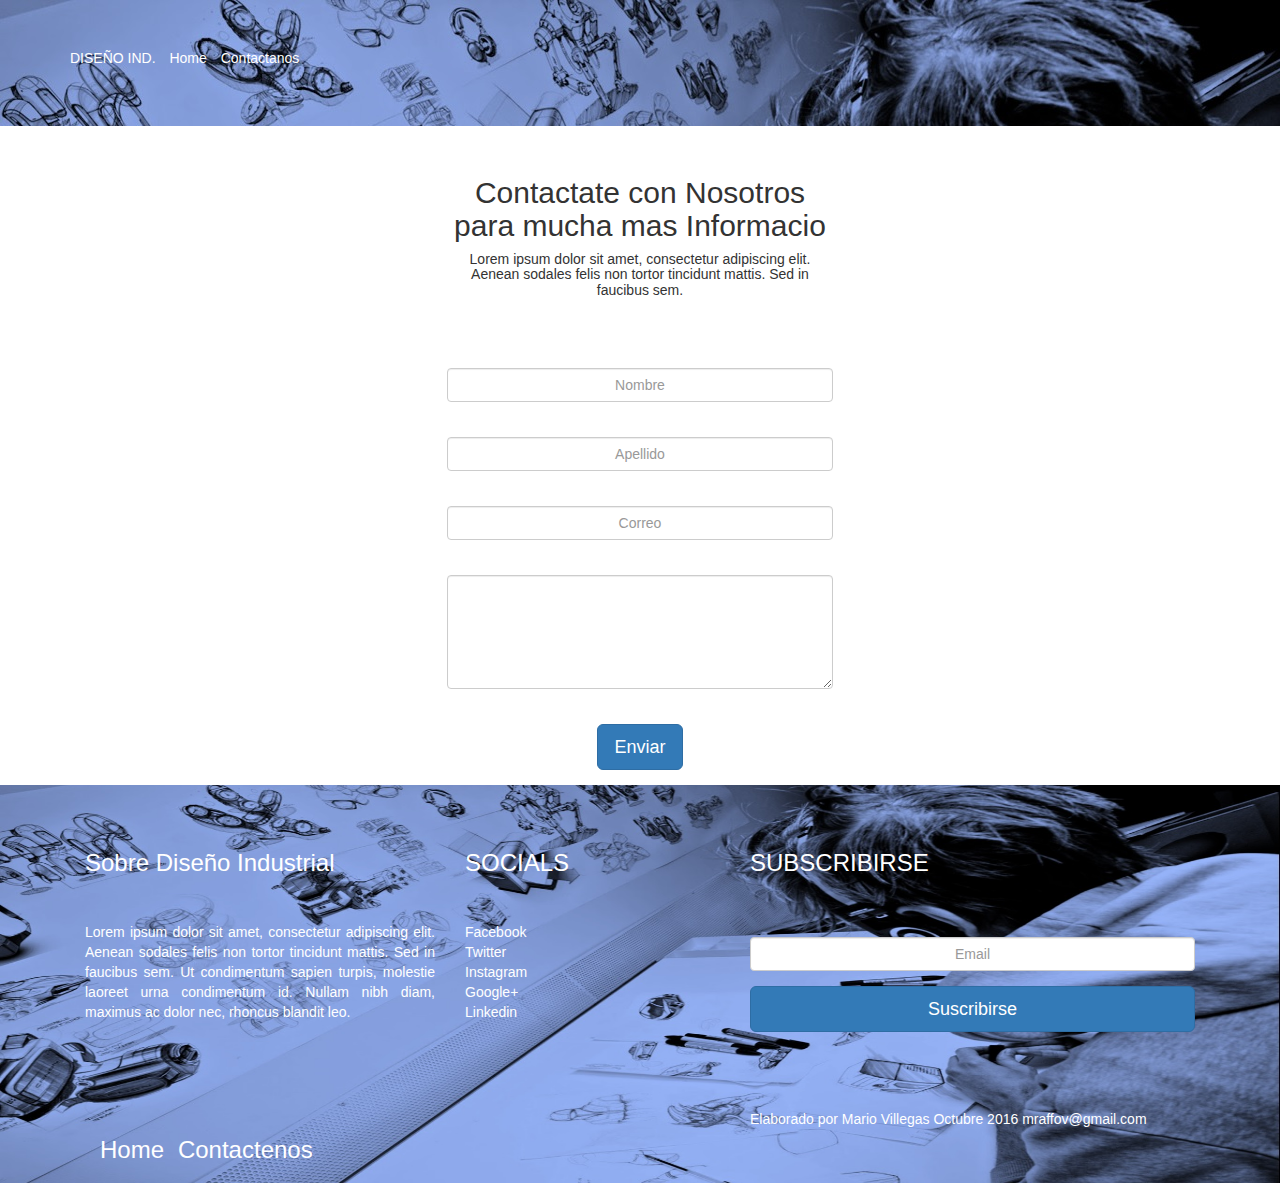
<file: industrial/contactanos.html>
<!DOCTYPE html>
<html>
<head>
	<meta charset="utf-8">
	<meta name="viewport" content="width=device-width, user-scalable=no, initial-scale=1.0, maximum-scale=1.0, minimum-scale=1.0">
	<title>Contactanos</title>
	<link rel="stylesheet" href="css/bootstrap.min.css">
	<link rel="stylesheet" href="css/estilos.css">
</head>
<body>
	<header>
		<section class="jumbotron">
       		<div class="container">
       			<ul class="list-inline ">
       				<li class="text-left"><a href="#">DISEÑO IND.</a></li>
       				<li class="text-right"><a href="index.html">Home</a></li>
       				<li class="text-right"><a href="#">Contactanos</a></li>
       			</ul>
       		</div>
       </section>
	</header>
	<div class="container-fluid">
		<div class="container col-md-4"></div>

		
		<form class="col-md-4">
				<h2 class="text-center">Contactate con Nosotros <br> para mucha mas Informacio</h2>
				<h5 class="text-center">Lorem ipsum dolor sit amet, consectetur adipiscing elit. Aenean sodales felis non tortor tincidunt mattis. Sed in faucibus sem.</h5>
				<br>	
				<div class="form-group"><br><br>
					<input type="text" class="form-control text-center" placeholder="Nombre">
				</div>
				<div class="form-group"><br>
					<input type="text" class="form-control text-center" placeholder="Apellido">
				</div>
				<div class="form-group"><br>
					<input type="text" class="form-control text-center" placeholder="Correo">
				</div>
				<div class="form-group"><br>
					<textarea class="form-control" rows="5"></textarea>
				</div>
				<div class="form-group"><br>
					<p class="text-center"><button type="button" class="btn btn-primary btn-lg">Enviar</button></p>
				</div>
			</form>
	</div>
	<footer>
		<div class="container container-footer">
			<section class="col-md-4">
				<h3>Sobre Diseño Industrial</h3>
				<p class="text-justify">Lorem ipsum dolor sit amet, consectetur adipiscing elit. Aenean sodales felis non tortor tincidunt mattis. Sed in faucibus sem. Ut condimentum sapien turpis, molestie laoreet urna condimentum id. Nullam nibh diam, maximus ac dolor nec, rhoncus blandit leo.
				</p>
				<br>
				<br>
				<div class="container">
					<ul class="list-inline">
						<li><a href="#"><h3>Home</h3></a></li>
						<li><a href="#"><h3>Contactenos</h3></a></li>
					</ul>
				</div>
			</section>
			<section class="col-md-3">
				<h3>SOCIALS</h3>
				<ul class="list-unstyled">
					<li><a href="#">Facebook</a></li>
					<li><a href="#">Twitter</a></li>
					<li><a href="#">Instagram</a></li>
					<li><a href="#">Google+</a></li>
					<li><a href="#">Linkedin</a></li>
				</ul>
			</section>
			<section class="col-md-5">
				<h3>SUBSCRIBIRSE</h3>

			<form>
				<div class="form-group form-email">
					<input type="email" class="form-control text-center" id="inputEmail3" placeholder="Email">
				</div>
				<div class="form-group form-subs">
					<button type="button" class="btn btn-primary btn-lg btn-block">Suscribirse</button>
				</div>
			</form>
			<h5>Elaborado por Mario Villegas Octubre 2016 <a href="#">mraffov@gmail.com</a></h5>	
			</section>
		</div>
	</footer>
	<script src="js/jquery-3.2.1.min.js"></script>
	<script src="js/bootstrap.min.js"></script>
</body>
</html>
</file>
<file: blog/css/estilos.css>
/*-- Header --*/
.navbar{
	margin-bottom: 0;
}

.jumbotron{
	background: #0E7AE6;
	color: #fff;
	padding: 20px 0;
}
/*-- POST --*/
.main{
	margin-top: 20px;
	margin-bottom: 20px;
}

.post{
	padding-bottom: 20px;
	margin-bottom: 20px;
	border-bottom: 1px solid #999;
}

.post .post-tittle a{
	color: #333;
}

.post .thumb{
	margin-right: 10px;
	width: 40%;
}

.post .thumb img{
	width: 100%;
}

.post .contenedor-botones{
	width: 100%;
}

/*-- Media query--*/
@media screen and (max-width: 768px) {
	.post .thumb{
		width: 100%;
		margin-bottom: 20px;
		margin-right: 0;
	}
}
</file>
<file: industrial/css/estilos.css>
.contenedor{
	background-image:url(../images/image1.jpg);
	background-size: 100% 100%;
}

.contenedor a{
	color: #fff;
	margin-top: 20px;
}
.contenedor h2{
	margin-top: 250px;
	color: #fff;
}

.contenedor h1{
	color: #fff;
	margin-top: 100px;
}

.contenedor p{
	margin-top: 40px;
}

.container img{
	width: 100%;
}

.container article{
	margin-top: 25px;
	
}

.container .contenedor-botones{
	margin-top: 10px;
	margin-bottom: 10px;
}

.container h4{
	color: #82C6F7;
}

footer{
	background-image:url(../images/image1.jpg);
	background-size: 100% 100%;
}
.container-footer section{
	margin-top: 45px;
}

.container-footer form{
	margin-top: 60px;
}

.container-footer ul{
	margin-top: 45px;
	color: #fff;
}

.container-footer a{
	color: #fff;
}


.container-footer h3{
	color: #fff;
}

.container-footer p{
	margin-top: 45px;
	color: #fff;
}

.container-footer h5{
	margin-top: 80px;
	color: #fff;
}
.jumbotron{
	background-image:url(../images/image1.jpg);
}
.jumbotron a{
	color: #fff;
}
</file>
<file: css/style.css>
/* Custom Stylesheet */
/**
 * Use this file to override Materialize files so you can update
 * the core Materialize files in the future
 *
 * Made By MaterializeCSS.com
 */

nav ul a,
nav .brand-logo {
  color: #444;
}

p {
  line-height: 2rem;
}

.button-collapse {
  color: #26a69a;
}

.parallax-container {
  min-height: 380px;
  line-height: 0;
  height: auto;
  color: rgba(255,255,255,.9);
}
  .parallax-container .section {
    width: 100%;
  }

@media only screen and (max-width : 992px) {
  .parallax-container .section {
    position: absolute;
    top: 40%;
  }
  #index-banner .section {
    top: 10%;
  }
}

@media only screen and (max-width : 600px) {
  #index-banner .section {
    top: 0;
  }
}

.icon-block {
  padding: 0 15px;
}
.icon-block .material-icons {
  font-size: inherit;
}

footer.page-footer {
  margin: 0;
}
</file>
